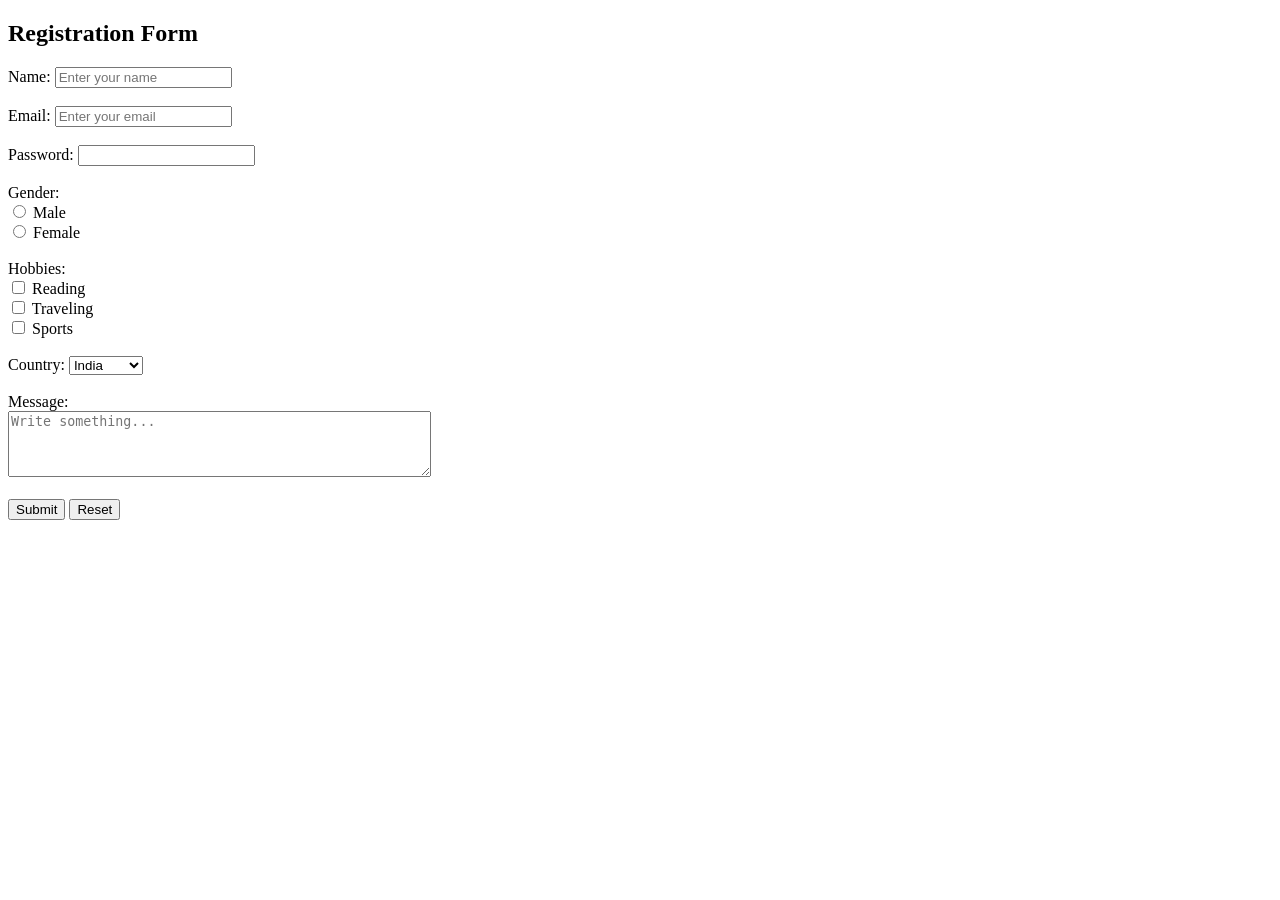
<file: Form.html>
<!DOCTYPE html>
<html>
<head>
<title>HTML Form Example</title>
</head>

<body>

<h2>Registration Form</h2>

<form action="submit.html" method="post">

  <!-- Text Inputs -->
  <label for="name">Name:</label>
  <input type="text" id="name" name="name" placeholder="Enter your name" required><br><br>

  <label for="email">Email:</label>
  <input type="email" id="email" name="email" placeholder="Enter your email" required><br><br>

  <label for="password">Password:</label>
  <input type="password" id="password" name="password" required><br><br>

  
  Gender:<br>
  <input type="radio" id="male" name="gender" value="male">
  <label for="male">Male</label><br>
  <input type="radio" id="female" name="gender" value="female">
  <label for="female">Female</label><br><br>

 
  Hobbies:<br>
  <input type="checkbox" id="reading" name="hobbies" value="Reading">
  <label for="reading">Reading</label><br>
  <input type="checkbox" id="traveling" name="hobbies" value="Traveling">
  <label for="traveling">Traveling</label><br>
  <input type="checkbox" id="sports" name="hobbies" value="Sports">
  <label for="sports">Sports</label><br><br>

  
  <label for="country">Country:</label>
  <select id="country" name="country">
    <option value="india">India</option>
    <option value="usa">USA</option>
    <option value="uk">UK</option>
    <option value="australia">Australia</option>
  </select><br><br>

  
  <label for="message">Message:</label><br>
  <textarea id="message" name="message" rows="4" cols="50" placeholder="Write something..."></textarea><br><br>

  
  <input type="submit" value="Submit">
  <input type="reset" value="Reset">

</form>

</body>
</html>
</file>
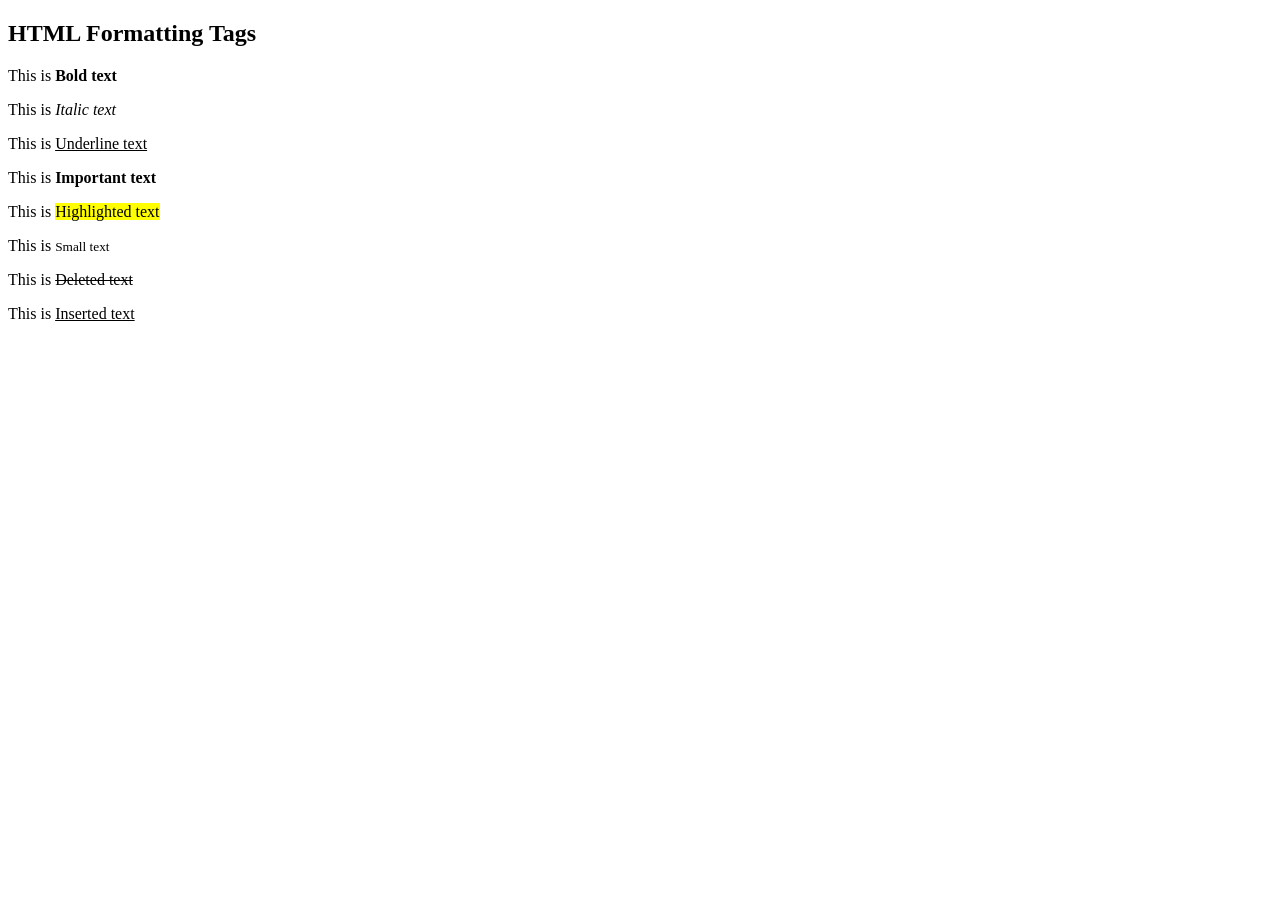
<file: Formatting tags.html>
<!DOCTYPE html>
<html>
<head>
<title>Formatting Tags Example</title>
</head>

<body>

<h2>HTML Formatting Tags</h2>

<p>This is <b>Bold text</b></p>

<p>This is <i>Italic text</i></p>

<p>This is <u>Underline text</u></p>

<p>This is <strong>Important text</strong></p>

<p>This is <mark>Highlighted text</mark></p>

<p>This is <small>Small text</small></p>

<p>This is <del>Deleted text</del></p>

<p>This is <ins>Inserted text</ins></p>

</body>
</html>
</file>
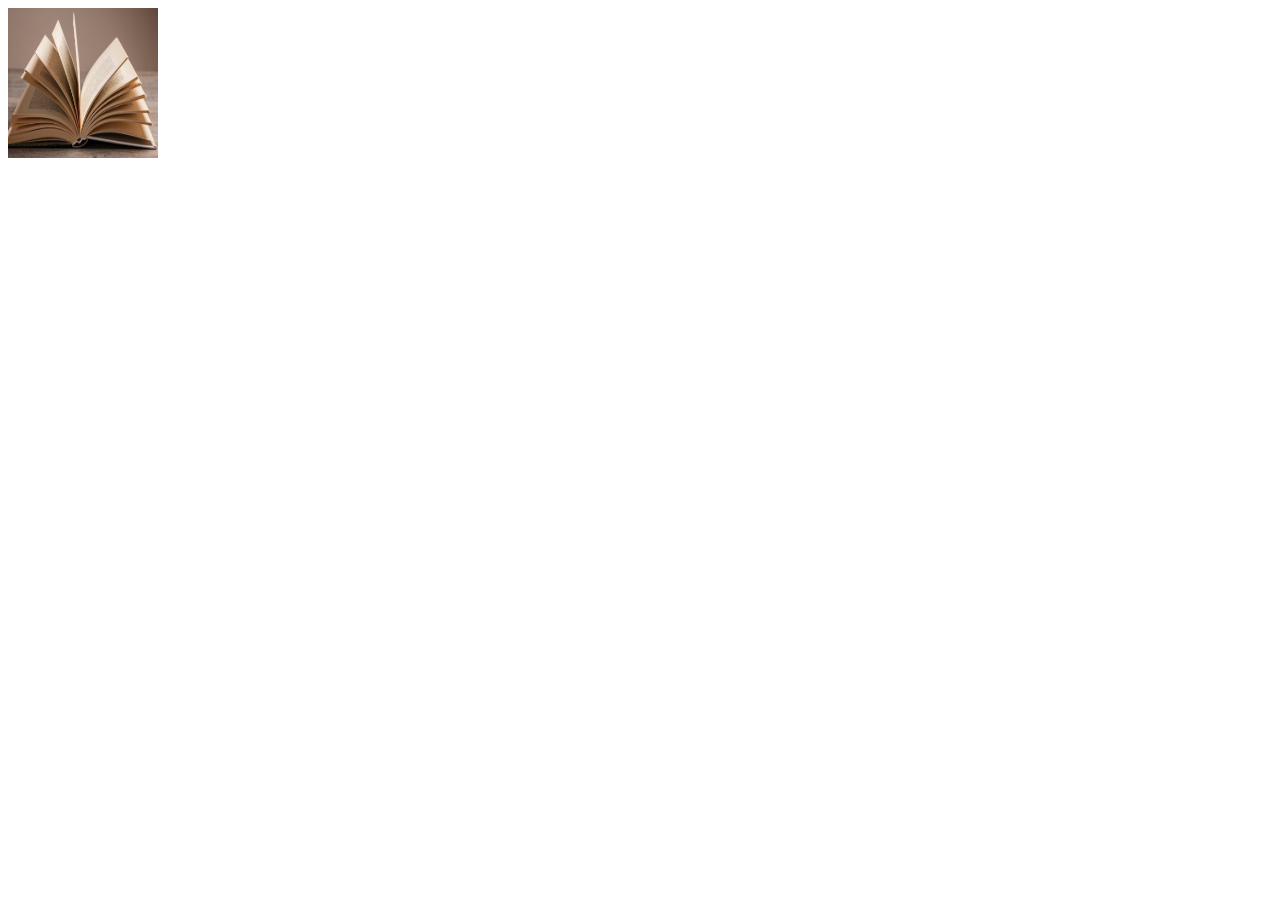
<file: img.html>
<!DOCTYPE html>
<html lang="en">
<head>
    <meta charset="UTF-8">
    <meta name="viewport" content="width=device-width, initial-scale=1.0">
    <title>image</title>
</head>
<body>
    <img src="Screenshot 2025-09-07 223546.png" alt="book" width="150" height="150">
</body>
</html>
</file>
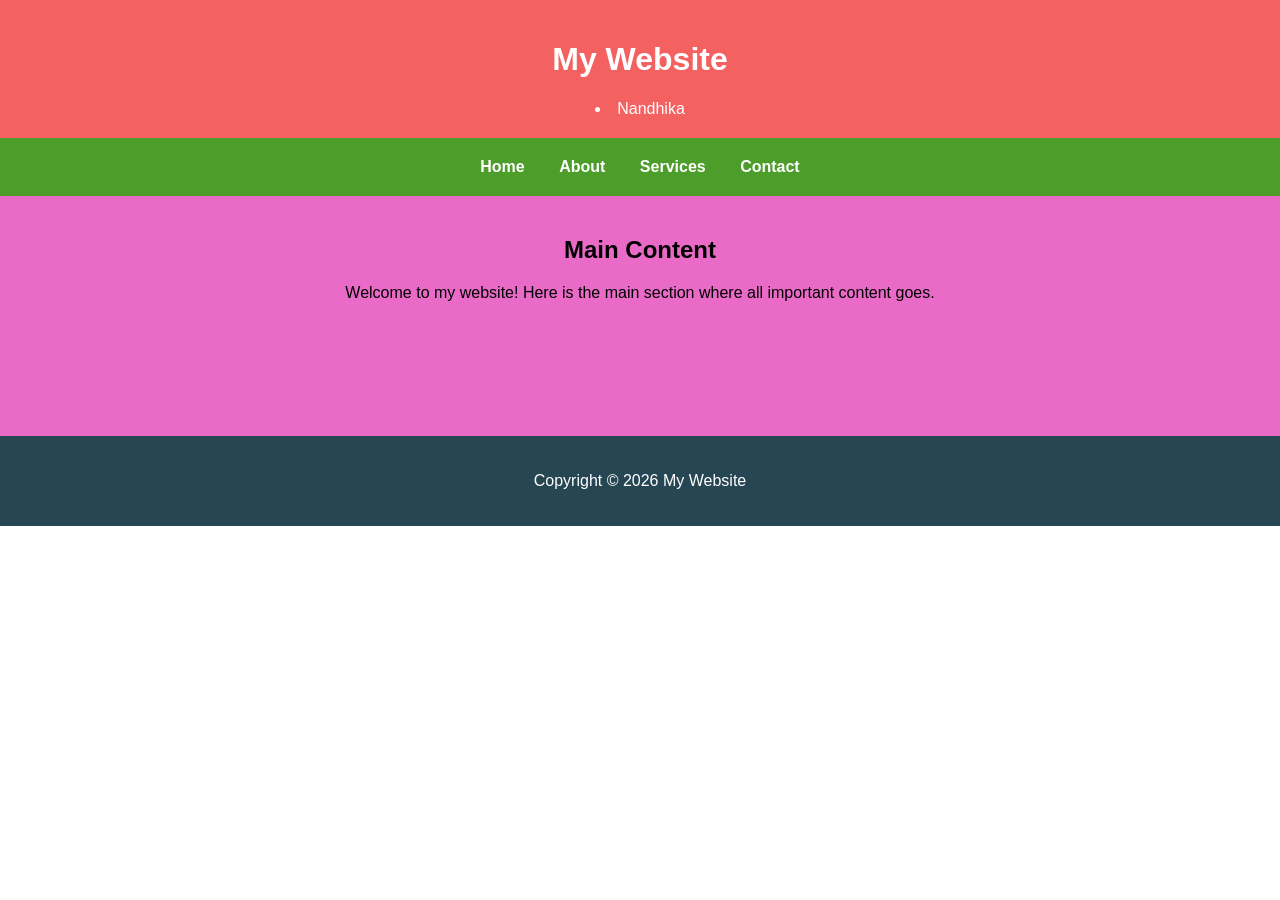
<file: Layout.html>
<!DOCTYPE html>
<html>
<head>
<title>HTML Layout Example</title>
<style>
  body {
    font-family: Arial, sans-serif;
    margin: 0;
    padding: 0;
  }
  header, nav, section, footer {
    padding: 20px;
    text-align: center;
  }
  header {
    background-color: #f46161;
    color: white;
  }
  nav {
    background-color: #4d9d2a;
  }
  nav a {
    color: white;
    margin: 0 15px;
    text-decoration: none;
    font-weight: bold;
  }
  section {
    background-color: #e96ac7;
    min-height: 200px;
  }
  footer {
    background-color: #264653;
    color: white;
  }
</style>
</head>

<body>

<header>
<h1>My Website</h1>
<li>Nandhika</li>
</header>

<nav>
<a href="#">Home</a>
<a href="#">About</a>
<a href="#">Services</a>
<a href="#">Contact</a>
</nav>

<section>
<h2>Main Content</h2>
<p>Welcome to my website! Here is the main section where all important content goes.</p>
</section>

<footer>
<p>Copyright &copy; 2026 My Website</p>
</footer>

</body>
</html>
</file>
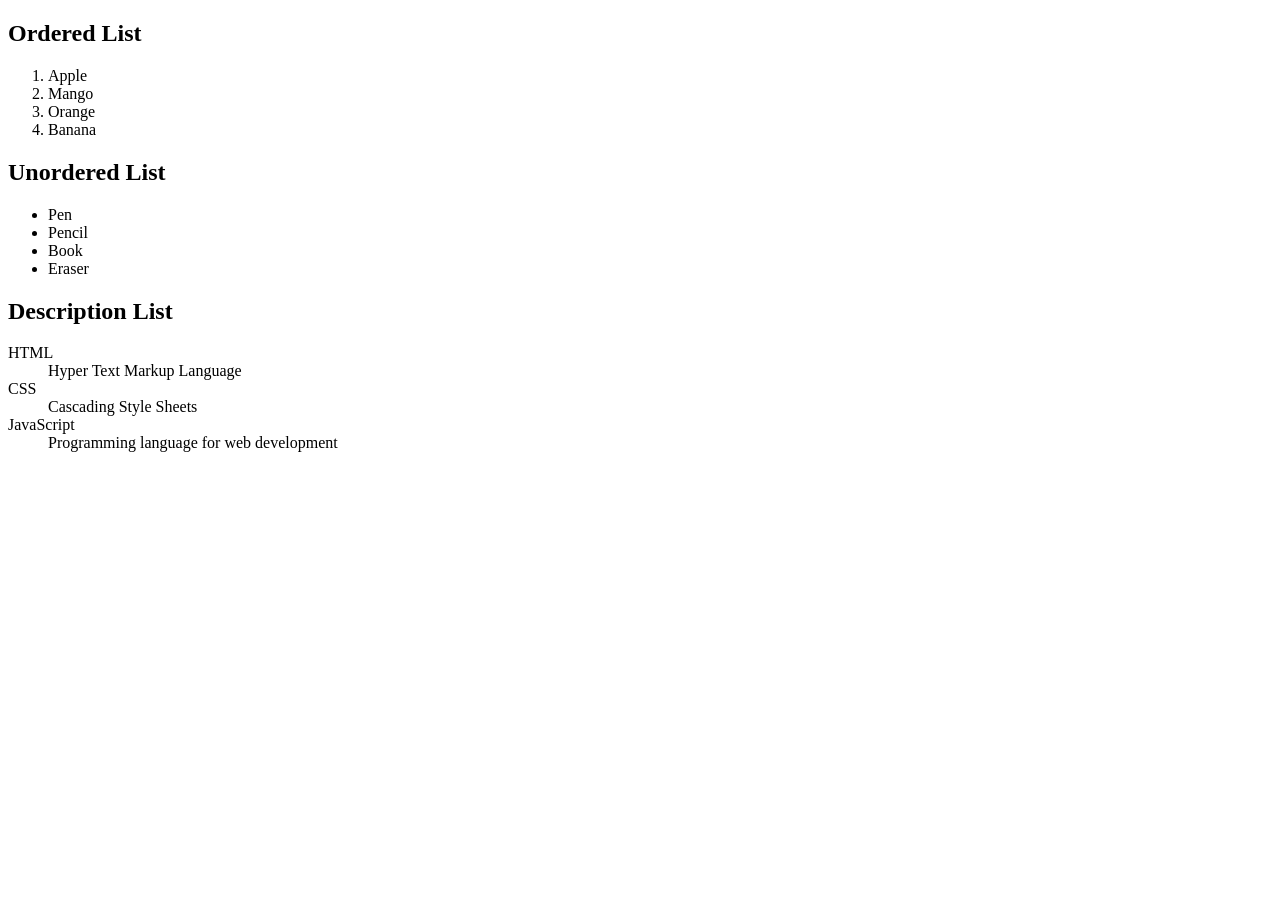
<file: List.html>
<!DOCTYPE html>
<html>
<head>
<title>HTML Lists</title>
</head>

<body>

<h2>Ordered List</h2>
<ol>
<li>Apple</li>
<li>Mango</li>
<li>Orange</li>
<li>Banana</li>
</ol>

<h2>Unordered List</h2>
<ul>
<li>Pen</li>
<li>Pencil</li>
<li>Book</li>
<li>Eraser</li>
</ul>

<h2>Description List</h2>
<dl>
<dt>HTML</dt>
<dd>Hyper Text Markup Language</dd>

<dt>CSS</dt>
<dd>Cascading Style Sheets</dd>

<dt>JavaScript</dt>
<dd>Programming language for web development</dd>
</dl>

</body>
</html>
</file>
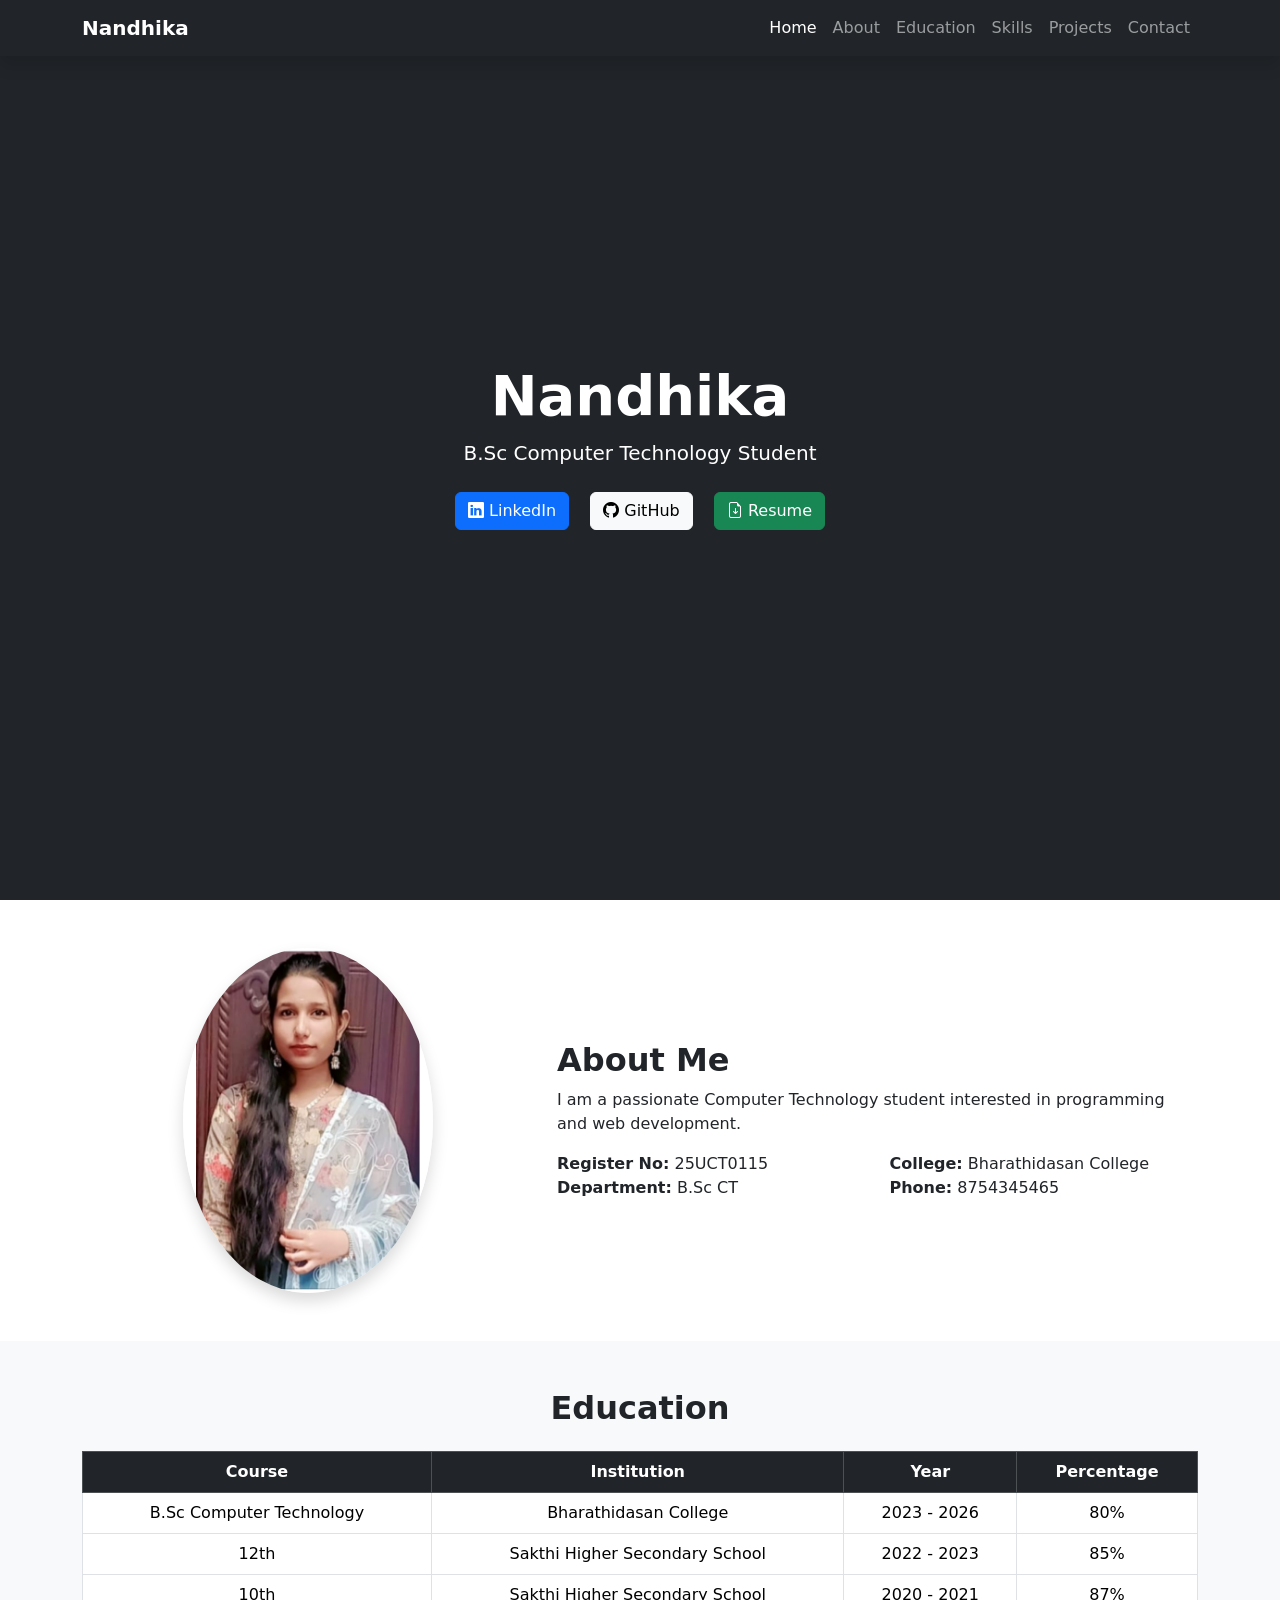
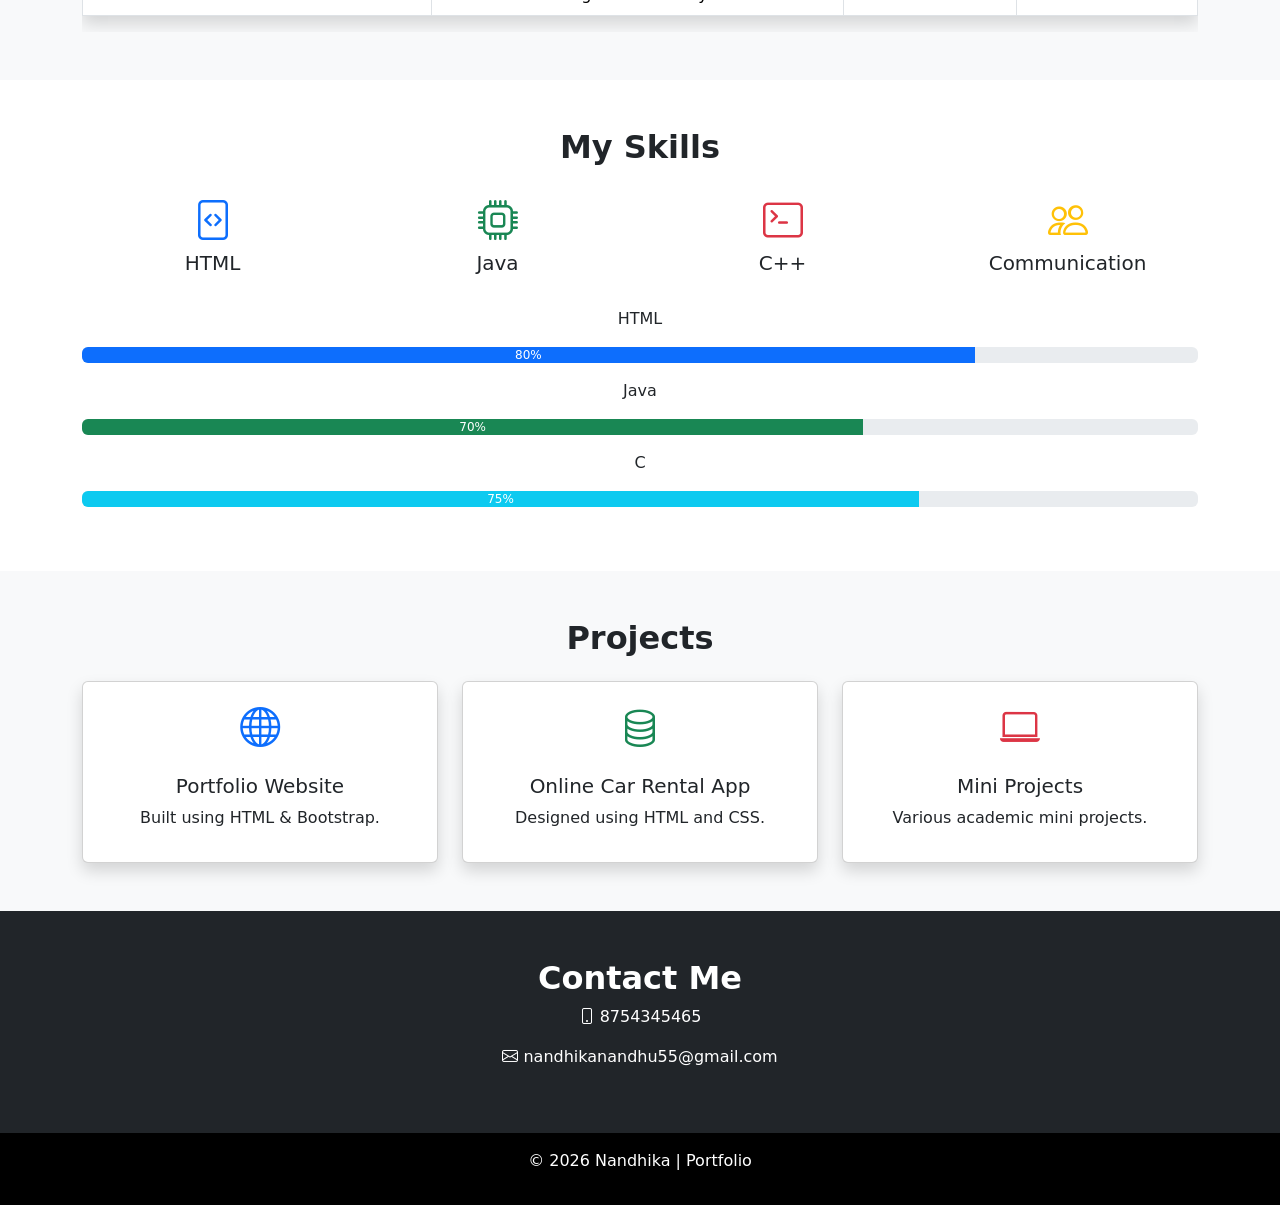
<file: portfolio.html>
<!DOCTYPE html>
<html lang="en">
<head>
<meta charset="UTF-8">
<meta name="viewport" content="width=device-width, initial-scale=1.0">
<title>Portfolio</title>

<link href="https://cdn.jsdelivr.net/npm/bootstrap@5.0.2/dist/css/bootstrap.min.css" rel="stylesheet">
<link href="https://cdn.jsdelivr.net/npm/bootstrap-icons@1.10.5/font/bootstrap-icons.css" rel="stylesheet">

</head>

<body data-bs-spy="scroll" data-bs-target=".navbar">

<!-- Navbar -->
<nav class="navbar navbar-expand-lg navbar-dark bg-dark fixed-top shadow">
  <div class="container">
    <a class="navbar-brand fw-bold" href="#">Nandhika</a>

    <button class="navbar-toggler" data-bs-toggle="collapse" data-bs-target="#menu">
      <span class="navbar-toggler-icon"></span>
    </button>

    <div class="collapse navbar-collapse" id="menu">
      <ul class="navbar-nav ms-auto">
        <li class="nav-item"><a class="nav-link" href="#home">Home</a></li>
        <li class="nav-item"><a class="nav-link" href="#about">About</a></li>
        <li class="nav-item"><a class="nav-link" href="#education">Education</a></li>
        <li class="nav-item"><a class="nav-link" href="#skills">Skills</a></li>
        <li class="nav-item"><a class="nav-link" href="#projects">Projects</a></li>
        <li class="nav-item"><a class="nav-link" href="#contact">Contact</a></li>
      </ul>
    </div>
  </div>
</nav>

<!-- Hero Section -->
<section id="home" class="bg-dark text-white text-center d-flex align-items-center" style="height:100vh;">
  <div class="container">
    <h1 class="display-4 fw-bold">Nandhika</h1>
    <p class="lead">B.Sc Computer Technology Student</p>

    <a href="https://www.linkedin.com/in/t-nandhika-nandhu-562771373" target="_blank" class="btn btn-primary m-2">
      <i class="bi bi-linkedin"></i> LinkedIn
    </a>

    <a href="https://github.com/Nandhika55" target="_blank" class="btn btn-light m-2">
      <i class="bi bi-github"></i> GitHub
    </a>

    <a href="Resume.pdf" class="btn btn-success m-2" download>
      <i class="bi bi-file-earmark-arrow-down"></i> Resume
    </a>
  </div>
</section>

<!-- About -->
<section id="about" class="py-5">
  <div class="container">
    <div class="row align-items-center">

      <div class="col-md-5 text-center">
        <img src="me1.png" class="img-fluid rounded-circle shadow" width="250">
      </div>

      <div class="col-md-7">
        <h2 class="fw-bold">About Me</h2>
        <p>I am a passionate Computer Technology student interested in programming and web development.</p>

        <div class="row">
          <div class="col-6"><b>Register No:</b> 25UCT0115</div>
          <div class="col-6"><b>College:</b> Bharathidasan College</div>
          <div class="col-6"><b>Department:</b> B.Sc CT</div>
          <div class="col-6"><b>Phone:</b> 8754345465</div>
        </div>

      </div>

    </div>
  </div>
</section>

<!-- Education -->
<section id="education" class="py-5 bg-light">
  <div class="container">
    <h2 class="text-center fw-bold mb-4">Education</h2>

    <div class="table-responsive">
      <table class="table table-hover table-bordered text-center shadow">
        <thead class="table-dark">
          <tr>
            <th>Course</th>
            <th>Institution</th>
            <th>Year</th>
            <th>Percentage</th>
          </tr>
        </thead>

        <tbody>
          <tr>
            <td>B.Sc Computer Technology</td>
            <td>Bharathidasan College</td>
            <td>2023 - 2026</td>
            <td>80%</td>
          </tr>
          <tr>
            <td>12th</td>
            <td>Sakthi Higher Secondary School</td>
            <td>2022 - 2023</td>
            <td>85%</td>
          </tr>
          <tr>
            <td>10th</td>
            <td>Sakthi Higher Secondary School</td>
            <td>2020 - 2021</td>
            <td>87%</td>
          </tr>
        </tbody>
      </table>
    </div>

  </div>
</section>

<!-- Skills -->
<section id="skills" class="py-5">
  <div class="container text-center">
    <h2 class="fw-bold mb-4">My Skills</h2>

    <div class="row mb-4">
      <div class="col-md-3"><i class="bi bi-file-code fs-1 text-primary"></i><h5>HTML</h5></div>
      <div class="col-md-3"><i class="bi bi-cpu fs-1 text-success"></i><h5>Java</h5></div>
      <div class="col-md-3"><i class="bi bi-terminal fs-1 text-danger"></i><h5>C++</h5></div>
      <div class="col-md-3"><i class="bi bi-people fs-1 text-warning"></i><h5>Communication</h5></div>
    </div>

    <!-- Progress Bars -->
    <p>HTML</p>
    <div class="progress mb-3">
      <div class="progress-bar" style="width:80%">80%</div>
    </div>

    <p>Java</p>
    <div class="progress mb-3">
      <div class="progress-bar bg-success" style="width:70%">70%</div>
    </div>

    <p>C</p>
    <div class="progress mb-3">
      <div class="progress-bar bg-info" style="width:75%">75%</div>
    </div>

  </div>
</section>

<!-- Projects -->
<section id="projects" class="py-5 bg-light">
  <div class="container">
    <h2 class="text-center fw-bold mb-4">Projects</h2>

    <div class="row">

      <div class="col-md-4">
        <div class="card shadow">
          <div class="card-body text-center">
            <i class="bi bi-globe fs-1 text-primary"></i>
            <h5 class="mt-3">Portfolio Website</h5>
            <p>Built using HTML & Bootstrap.</p>
          </div>
        </div>
      </div>

      <div class="col-md-4">
        <div class="card shadow">
          <div class="card-body text-center">
            <i class="bi bi-database fs-1 text-success"></i>
            <h5 class="mt-3">Online Car Rental App</h5>
            <p>Designed using HTML and CSS.</p>
          </div>
        </div>
      </div>

      <div class="col-md-4">
        <div class="card shadow">
          <div class="card-body text-center">
            <i class="bi bi-laptop fs-1 text-danger"></i>
            <h5 class="mt-3">Mini Projects</h5>
            <p>Various academic mini projects.</p>
          </div>
        </div>
      </div>

    </div>
  </div>
</section>

<!-- Contact -->
<section id="contact" class="bg-dark text-white py-5">
  <div class="container text-center">
    <h2 class="fw-bold">Contact Me</h2>
    <p><i class="bi bi-phone"></i> 8754345465</p>
    <p><i class="bi bi-envelope"></i> nandhikanandhu55@gmail.com</p>
  </div>
</section>

<!-- Footer -->
<footer class="text-center p-3 bg-black text-white">
  <p>© 2026 Nandhika | Portfolio</p>
</footer>

<!-- Bootstrap JS -->
<script src="https://cdn.jsdelivr.net/npm/bootstrap@5.0.2/dist/js/bootstrap.bundle.min.js"></script>

</body>
</html>
</file>
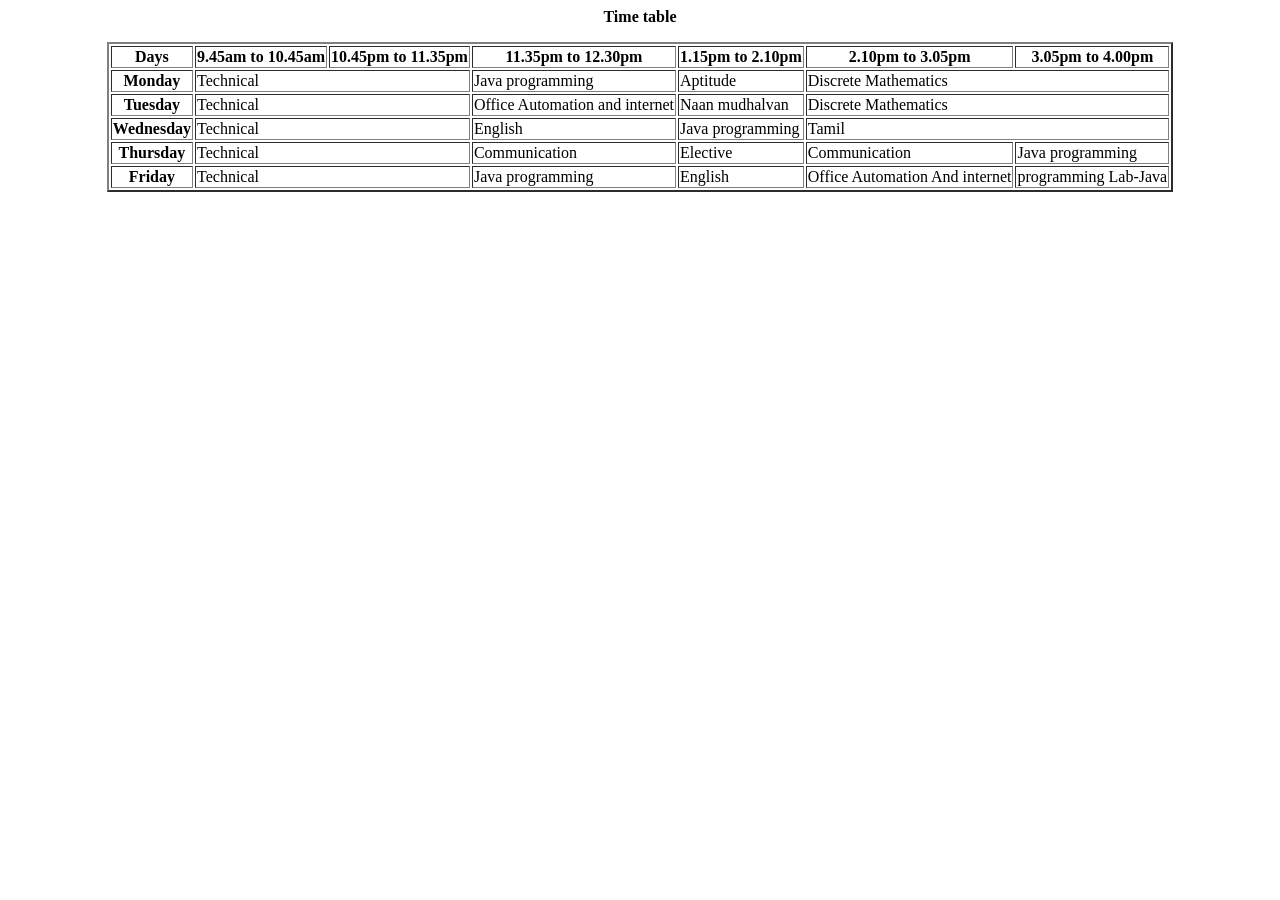
<file: tabel.html>
<html>
  <head>
  <body>
    <center>
    <b><p>Time table</p></b>
    <table border="2">
      <tr>
      <th>Days</th>
      <th>9.45am to 10.45am</th>
      <th>10.45pm to 11.35pm</th>
      <th>11.35pm to 12.30pm</th>
      <th>1.15pm to 2.10pm</th>
      <th>2.10pm to 3.05pm</th>
      <th>3.05pm to 4.00pm</th>
      </tr>
      <tr>
        <th >Monday</th>
        <td colspan="2">Technical</td>
        <td>Java programming</td>
        <td>Aptitude</td>
        <td colspan="2">Discrete Mathematics</td>
      </tr>
      <tr>
        <th>Tuesday</th>
        <td colspan="2">Technical</td>
        <td>Office Automation and internet</td>
        <td>Naan mudhalvan</td>
        <td colspan="2">Discrete Mathematics</td>
      </tr>
       <tr>
        <th>Wednesday</th>
        <td colspan="2">Technical</td>
        <td>English</td>
        <td>Java programming</td>
        <td colspan="2">Tamil</td>
      </tr>
       <tr>
        <th>Thursday</th>
        <td colspan="2">Technical</td>
        <td>Communication</td>
        <td>Elective</td>
        <td>Communication</td>
        <td>Java programming</td>
      </tr>
       <tr>
        <th>Friday</th>
        <td colspan="2">Technical</td>
        <td>Java programming</td>
        <td>English</td>
        <td>Office Automation And internet</td>
        <td>programming Lab-Java</td>
      </tr>
      
    </table>
</center>
  </body>
  </head>
</html>
</file>
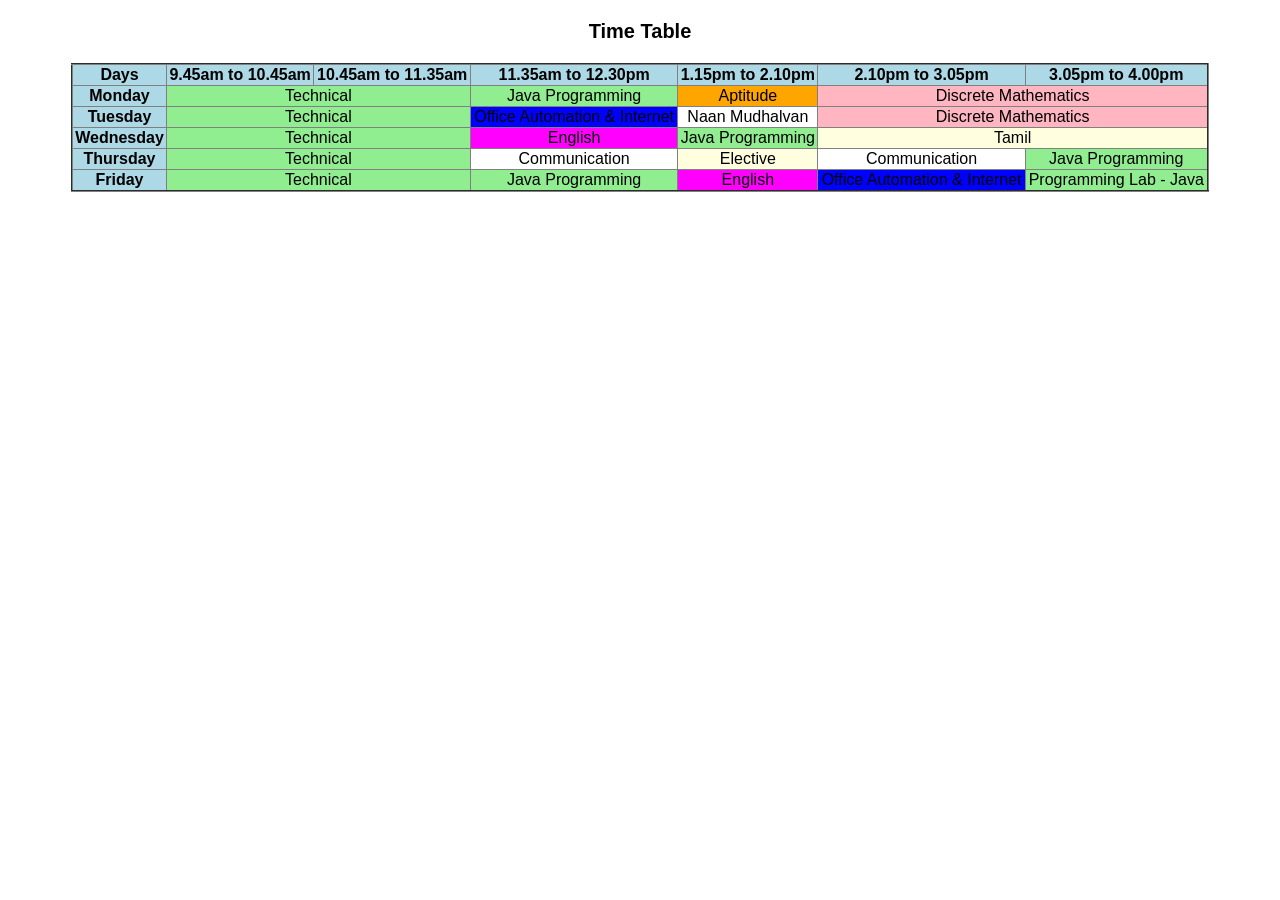
<file: time table.html>
<!DOCTYPE html>
<html>
<head>
    <title>Time Table</title>
    <style>
        body {
            font-family: Arial;
        }
        p {
            font-size: 20px;
        }
        table {
            border-collapse: collapse;
            width: 90%;
        }
        th {
            background-color: lightblue;
        }
        td {
            text-align: center;
        }
        .tech {
            background-color: lightgreen;
        }
        .java {
            background-color: lightgreen;
        }
        .maths {
            background-color: lightpink;
        }
        .lang {
            background-color:fuchsia;
        }
        .Aptitude{
          background-color:orange;
        }
        .tamil{
          background-color:lightyellow;
        }
        .ele{
          background-color:lightyellow;
        }
        .office{
          background-color:blue;
        }
    </style>
</head>

<body>
<center>
    <b><p>Time Table</p></b>
    <table border="2">
        <tr>
            <th>Days</th>
            <th>9.45am to 10.45am</th>
            <th>10.45am to 11.35am</th>
            <th>11.35am to 12.30pm</th>
            <th>1.15pm to 2.10pm</th>
            <th>2.10pm to 3.05pm</th>
            <th>3.05pm to 4.00pm</th>
        </tr>

        <tr>
            <th>Monday</th>
            <td colspan="2" class="tech">Technical</td>
            <td class="java">Java Programming</td>
            <td class="Aptitude">Aptitude</td>
            <td colspan="2" class="maths">Discrete Mathematics</td>
        </tr>

        <tr>
            <th>Tuesday</th>
            <td colspan="2" class="tech">Technical</td>
            <td class="office">Office Automation & Internet</td>
            <td>Naan Mudhalvan</td>
            <td colspan="2" class="maths">Discrete Mathematics</td>
        </tr>

        <tr>
            <th>Wednesday</th>
            <td colspan="2" class="tech">Technical</td>
            <td class="lang">English</td>
            <td class="java">Java Programming</td>
            <td colspan="2" class="tamil">Tamil</td>
        </tr>

        <tr>
            <th>Thursday</th>
            <td colspan="2" class="tech">Technical</td>
            <td>Communication</td>
            <td class="ele">Elective</td>
            <td>Communication</td>
            <td class="java">Java Programming</td>
        </tr>

        <tr>
            <th>Friday</th>
            <td colspan="2" class="tech">Technical</td>
            <td class="java">Java Programming</td>
            <td class="lang">English</td>
            <td class="office">Office Automation & Internet</td>
            <td class="java">Programming Lab - Java</td>
        </tr>
    </table>
</center>
</body>
</html>
</file>
